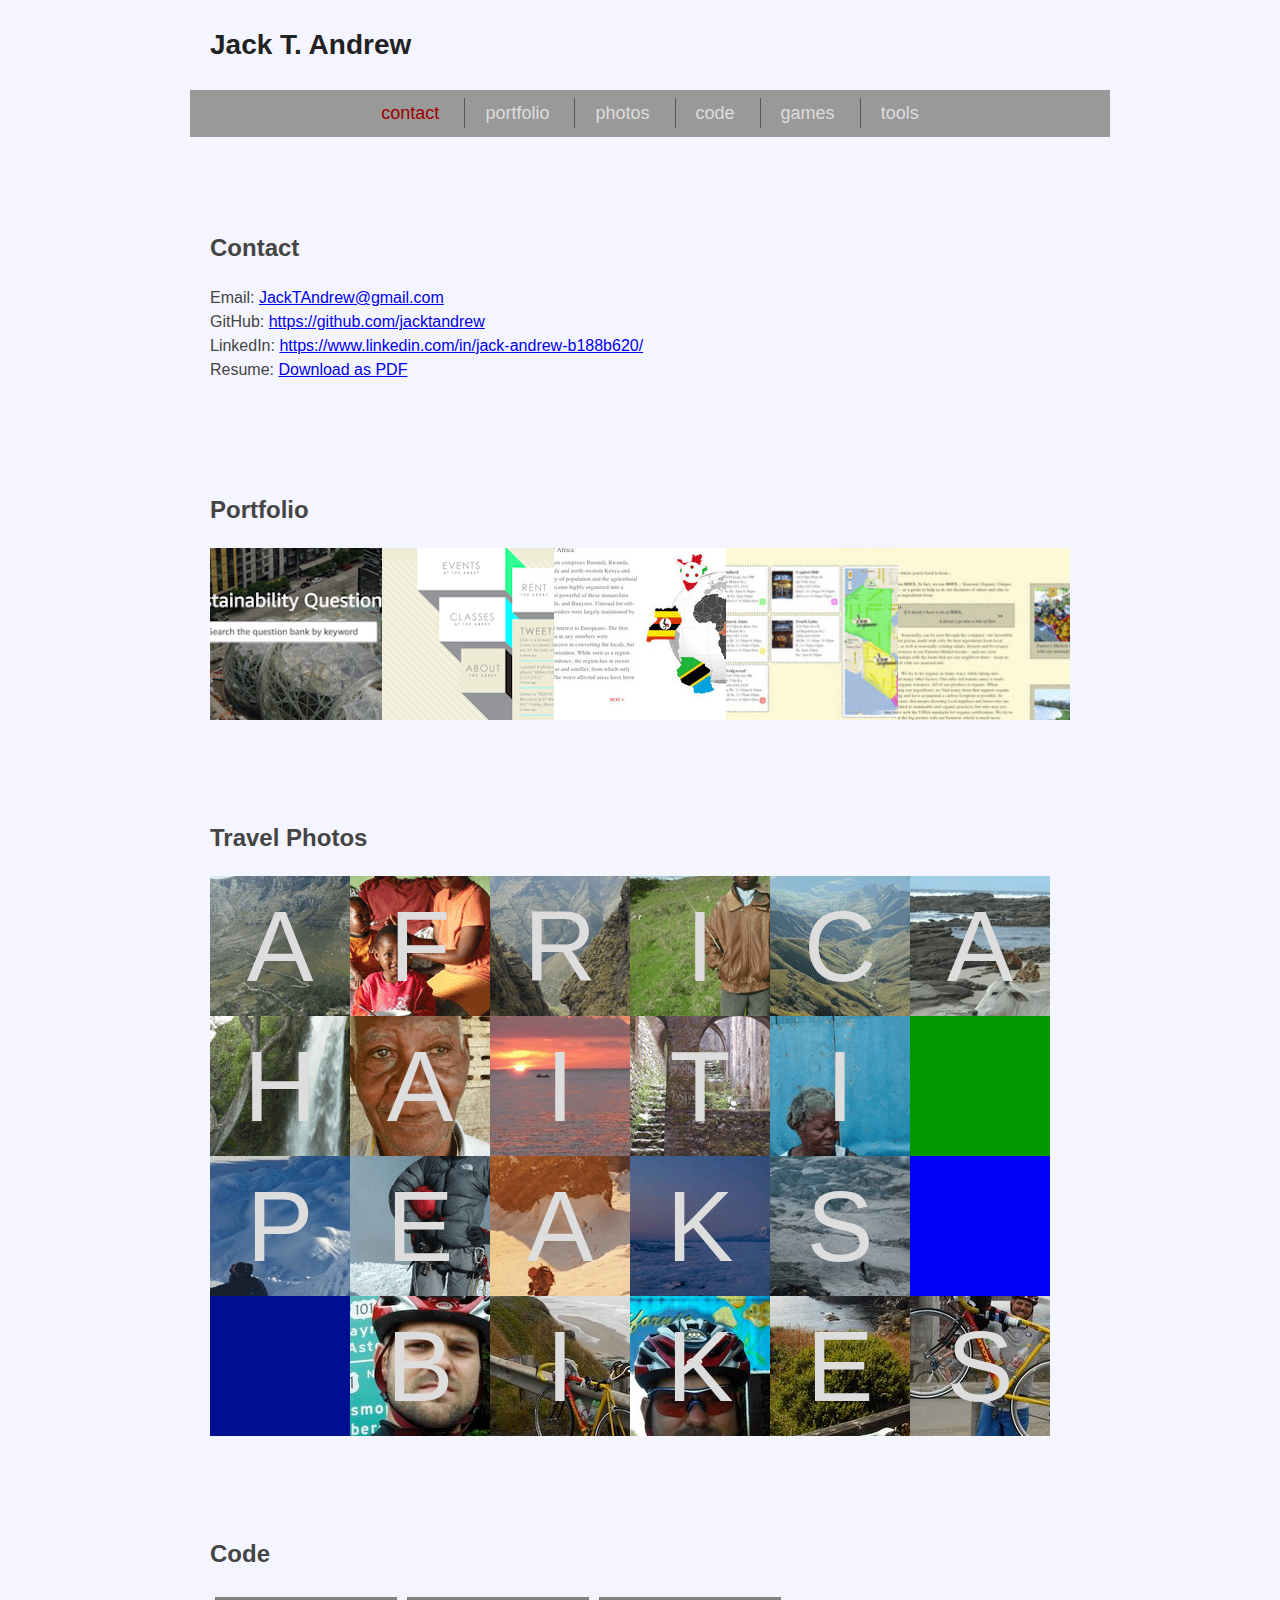
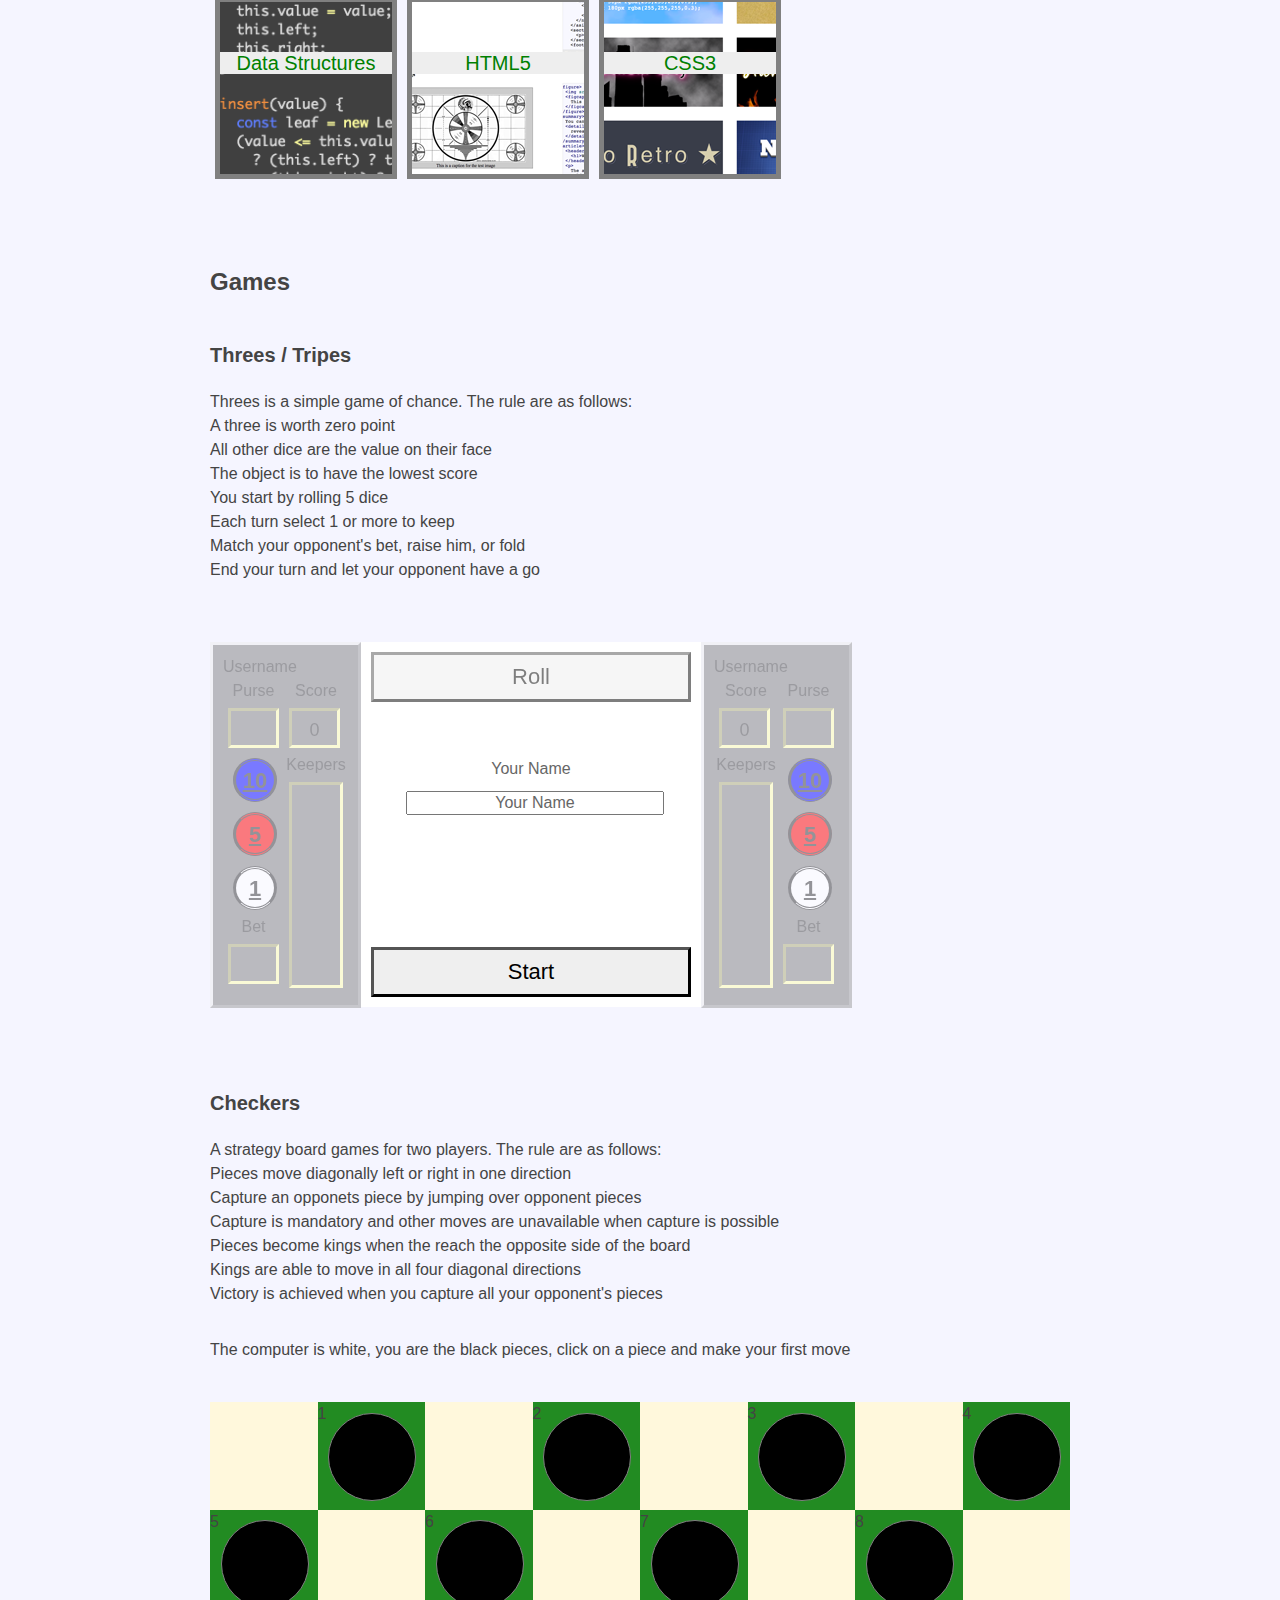
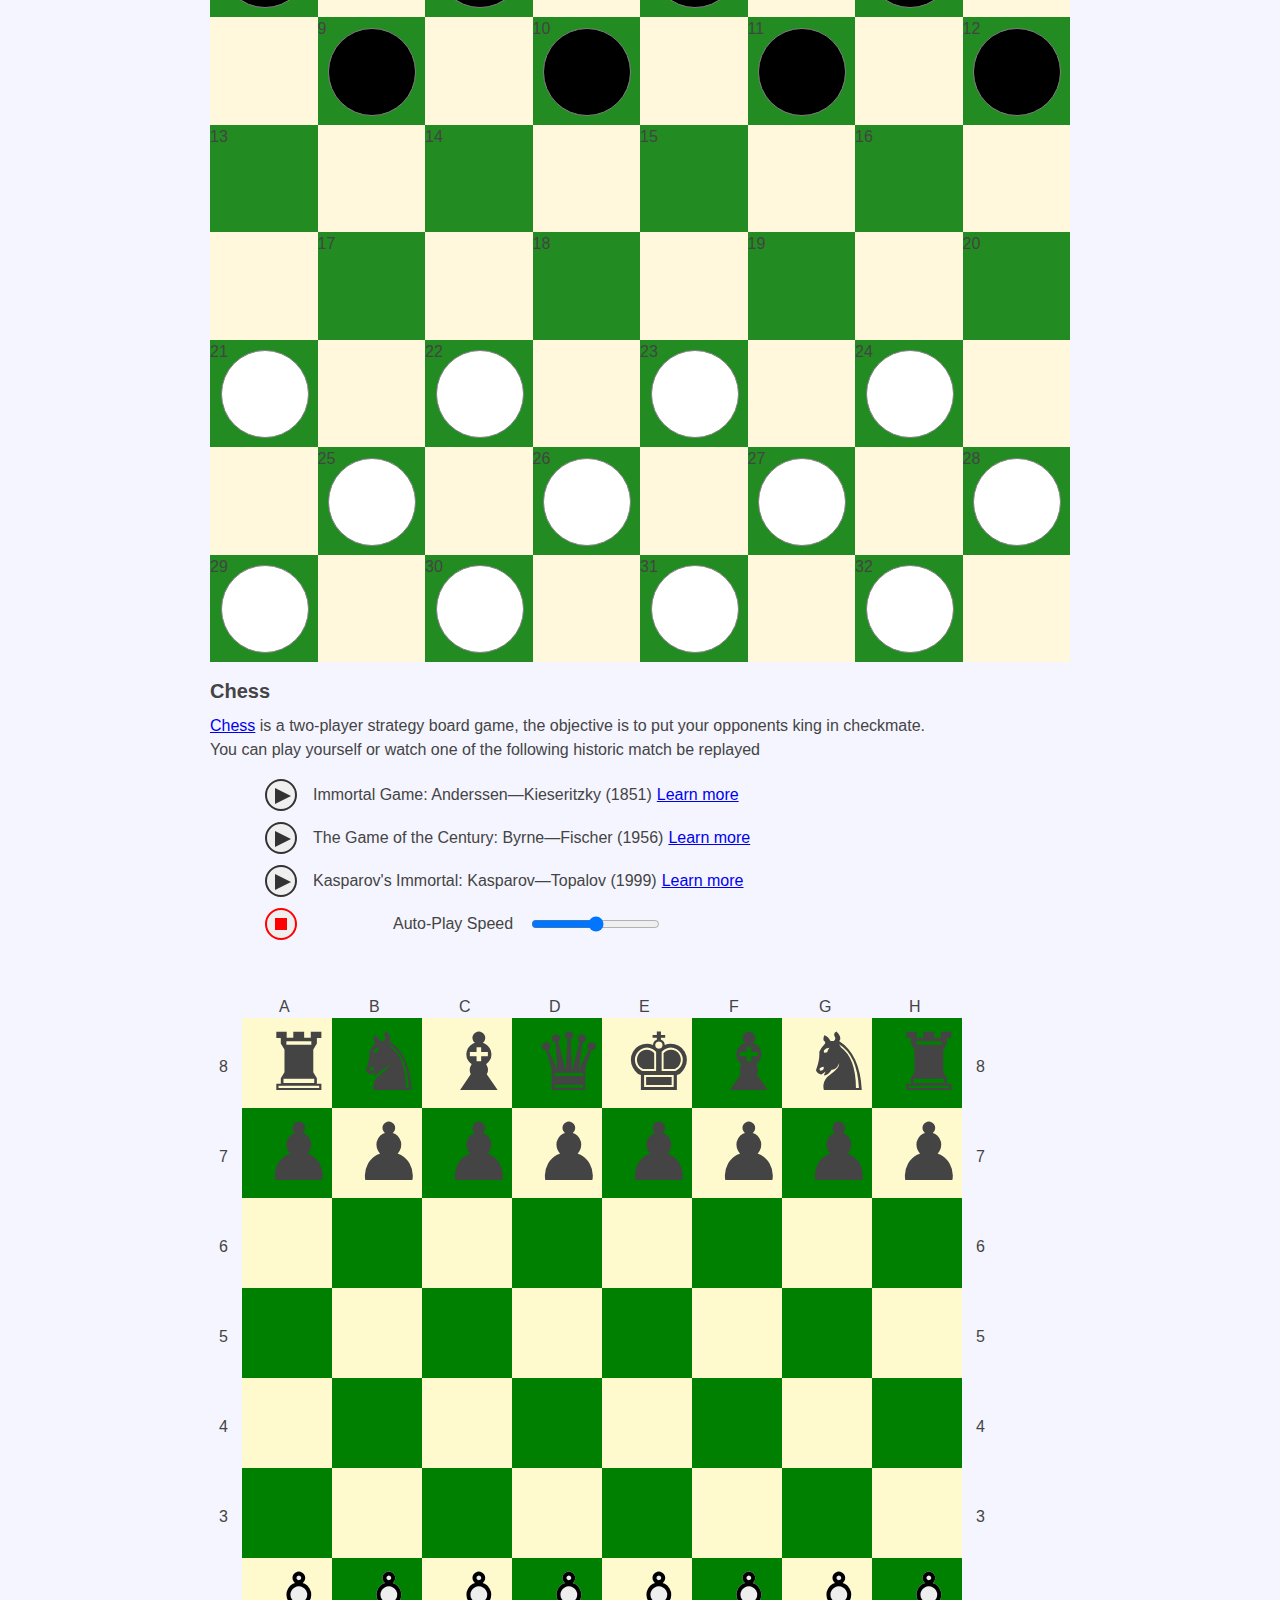
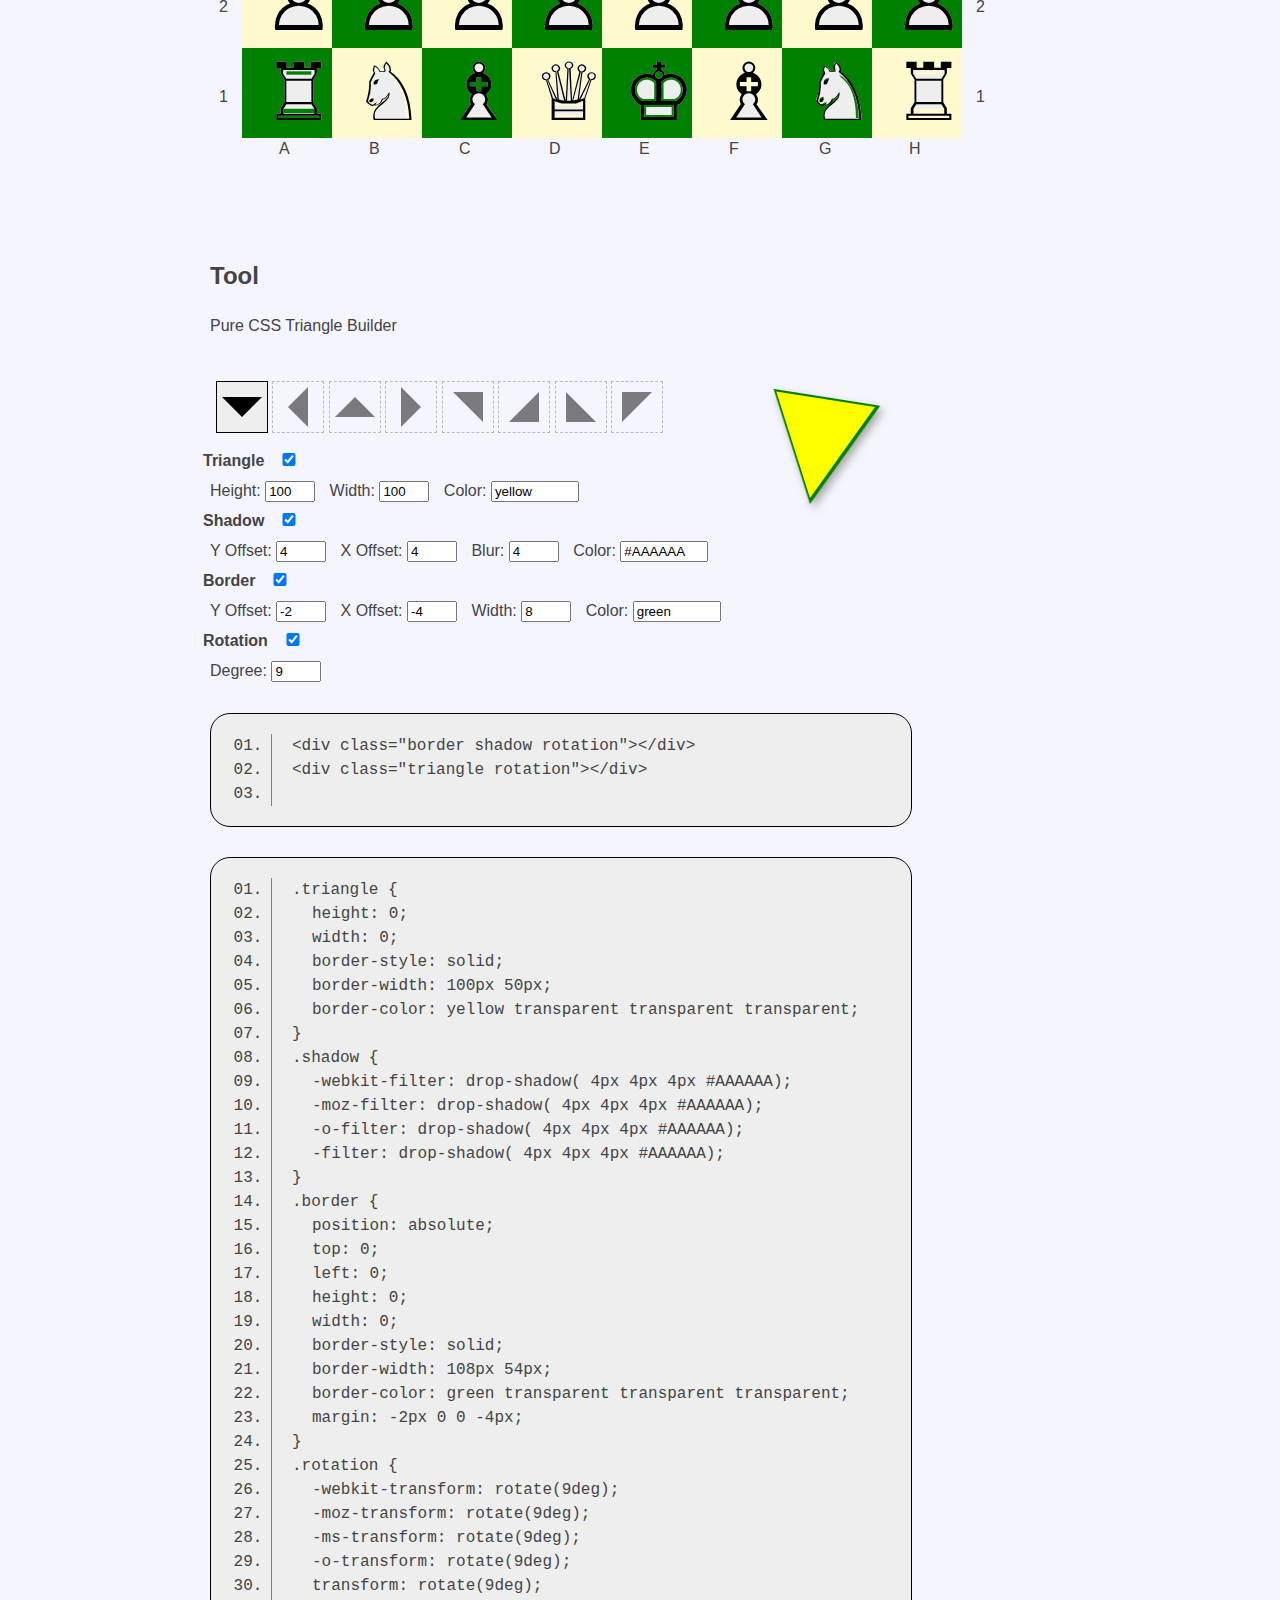
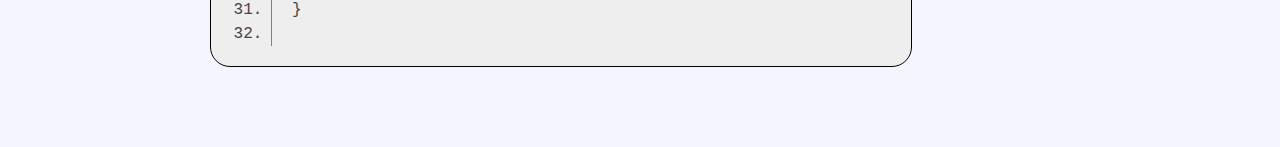
<file: index.html>
<!DOCTYPE html>

<html lang="en-US">
<head>
  <meta http-equiv="content-type" content="text/html; charset=UTF-8">
  <title>Jack T. Andrew</title>
  <meta name="description" content="A compilation of Jack's development work">
  <meta name="viewport" content="width=680">

  <script src="scripts/libraries/jquery-1.7.1.min.js"></script>
  <script src="scripts/libraries/jquery-ui-1.9.0.custom.min.js"></script>
  <script src="scripts/libraries/jquery-css-transform.js"></script>
  <script src="scripts/libraries/jquery-animate-css-rotate-scale.js"></script>
  <script src="scripts/libraries/modernizr.custom.js"></script>
  <script src="scripts/libraries/jquery.lightbox-0.5.min.js"></script>
  <script src="scripts/libraries/waypoints.min.js"></script>
  <script src="scripts/libraries/knockout.js"></script>
  <script src="scripts/libraries/underscore.js"></script>
  <script src="scripts/libraries/backbone.js"></script>
  <script src="scripts/libraries/jStorage.js"></script>
  <script src="scripts/libraries/simple-inheritance.js"></script>
  <script src="scripts/libraries/jquery.zclip.min.js"></script>
  <script src="scripts/libraries/coffee-script.js"></script>
  <script src="https://cdn.ravenjs.com/3.26.2/raven.min.js" crossorigin="anonymous"></script>
  <script src="scripts/threes.js"></script>
  <script src="scripts/tri.ko.js"></script>
  <script src="scripts/dominos.js"></script>
  <script src="scripts/portfolio.js"></script>

  <link href="stylesheets/checkers.css" rel="stylesheet">
  <link href="stylesheets/chess.css" rel="stylesheet">
  <link rel="stylesheet" href="stylesheets/style.css" type="text/css" media="all" />
  <link rel="stylesheet" href="stylesheets/jquery.lightbox-0.5.css" type="text/css" media="screen" />

  <script>

  // Select all links that contains lightbox in the attribute rel
  $(function() {
    $('a[rel*=lightbox]').lightBox({
      fixedNavigation:true,
    	overlayBgColor: '#FFF',
    	overlayOpacity: 0.6,
    	imageLoading: 'images/loading.gif',
    	imageBtnClose: 'images/close.gif',
    	imageBtnPrev: 'images/prev.gif',
    	imageBtnNext: 'images/next.gif',
    	containerResizeSpeed: 350,
    	txtImage: 'Image',
    	txtOf: 'of'
    });
  });
  </script>

</head>
<body>

<div id="wrapper">
  <hgroup>
    <h1>Jack T. Andrew</h1>
  </hgroup>

  <div id="main-nav-holder">
    <nav id="main-nav">
      <ul>
        <li><a href="#contact">contact</a></li>
        <li><a href="#work">portfolio</a></li>
        <li><a href="#photos">photos</a></li>
        <li><a href="#code">code</a></li>
        <li><a href="#game">games</a></li>
        <li><a href="#tool">tools</a></li>
      </ul>
    </nav>
  </div>

  <section id="contact">
    <h1>Contact</h1>
    <ul>
      <li>Email:
        <a href="mailTo:JackTAndrew@gmail.com" target="_blank">JackTAndrew@gmail.com</a>
      </li>
      <li>GitHub:
        <a href="https://github.com/jacktandrew" target="_blank">https://github.com/jacktandrew</a>
      </li>
      <li>LinkedIn:
        <a href="https://www.linkedin.com/in/jack-andrew-b188b620/" target="_blank">
          https://www.linkedin.com/in/jack-andrew-b188b620/
        </a>
      </li>
      <li>Resume:
        <a href="Jack_T_Andrew_Resume.pdf" target="_blank">Download as PDF</a>
      </li>
    </ul>
  </section>  <!-- end contact -->

  <section id="work">
    <h1>Portfolio</h1>
    <div class="squares">
      <div>
        <img src="images/p10.png" />
        <p class="caption">
          Built using internal Amazon tools, I wrote the vast majority of the front end.
          <a target="_blank" href="https://www.amazon.com/sustainabilityquestionbank">Visit the Site</a>
        </p>
      </div>
      <div>
        <img src="images/p4.png" />
        <p class="caption">
          Built inside WordPress for give the site manager a familiar and user friendly CMS.
          <a target="_blank" href="http://fremontabbey.org">Visit the Site</a>
        </p>
      </div>
      <div>
        <img src="images/p3.png" />
        <p class="caption">
          A simple business card site I design and built using Ruby on Rails to handle the backend and Heroku for hosting.
          <a target="_blank" href="http://glra.heroku.com">Visit the Site</a>
        </p>
      </div>

      <div>
        <img src="images/p7.png" />
        <p class="caption">
          A page I both designed and built that incorporating an interactive Google Map.
          <a target="_blank" href="locations.html">Visit the Site</a>
        </p>
      </div>

      <div>
        <img src="images/p6.png" />
        <p class="caption">
          A page I both designed and built that incorporating an interactive Google Map.
          <a target="_blank" href="suppliers.html">Visit the Site</a>
        </p>
      </div>
    </div> <!-- end .squares -->
  </section> <!-- end #work -->

  <section id="photos">
    <h1>Travel Photos</h1>
    <div id="africa" class="squares">
      <div>
        <a href="images/a1_full.jpg" rel="lightbox"><img src="images/a1.png" /></a>
        A
      </div>

      <div>
        <a href="images/a2_full.jpg" rel="lightbox"><img src="images/a2.png" /></a>
        F
      </div>

      <div>
        <a href="images/a5_full.jpg" rel="lightbox"><img src="images/a5.png" /></a>
        R
      </div>

      <div>
        <a href="images/a3_full.jpg" rel="lightbox"><img src="images/a3.png" /></a>
        I
      </div>

      <div>
        <a href="images/a6_full.jpg" rel="lightbox"><img src="images/a6.png" /></a>
        C
      </div>

      <div>
        <a href="images/a4_full.jpg" rel="lightbox"><img src="images/a4.png" /></a>
        A
      </div>
    </div>

    <div id="haiti" class="squares">
      <div>
        <a href="images/h1_full.jpg" rel="lightbox"><img src="images/h1.png" /></a>
        H
      </div>

      <div>
        <a href="images/h2_full.jpg" rel="lightbox"><img src="images/h2.png" /></a>
        A
      </div>

      <div>
        <a href="images/h3_full.jpg" rel="lightbox"><img src="images/h3.png" /></a>
        I
      </div>

      <div>
        <a href="images/h4_full.jpg" rel="lightbox"><img src="images/h4.png" /></a>
        T
      </div>

      <div>
        <a href="images/h5_full.jpg" rel="lightbox"><img src="images/h5.png" /></a>
        I
      </div>

      <div class="text-square">
        <div></div>
        <p>
          I first went to Haiti alone. I found out about a mission, contacted the
          director, and then just went. I was definitely a little reckless that
          first trip. I hitch-hiked from Santiago, DR to the border, crossed on
          foot, and then took public transport into the capitol. I got spooked
          when I saw the UN soldiers sitting in tanks, wearing body armor, with
          assault rifles slung over their shoulders. Meanwhile I couldn't speak
          the language, didn't know my way around, and was carrying around everything
          I owned. In the fear on my face the bus driver saw opportunity. I had
          previous said no to his offer of a $7 fee for him to go off his route
          and drive me to my hotel, this time when repeated the offer for $10,
          I jumped at the chance.
        </p>
      </div>
    </div>

    <div id="peaks" class="squares">
      <div>
        <a href="images/w1_full.jpg" rel="lightbox"><img src="images/w1.png" /></a>
        P
      </div>

      <div>
        <a href="images/w2_full.jpg" rel="lightbox"><img src="images/w2.png" /></a>
        E
      </div>

      <div>
        <a href="images/w3_full.jpg" rel="lightbox"><img src="images/w3.png" /></a>
        A
      </div>

      <div>
        <a href="images/w4_full.jpg" rel="lightbox"><img src="images/w4.png" /></a>
        K
      </div>

      <div>
        <a href="images/w6_full.jpg" rel="lightbox"><img src="images/w6.png" /></a>
        S
      </div>

      <div class="text-square">
        <div></div>
        <p>
          Growing up I could see Mt. Rainier form my town. The icy summit looming
          above the clouds always filled me with awe and wonder. I dreamed about
          one day reaching the top but didn't know even where to begin. In 2002
          I joined a church climbing group. At the time I was new to climbing with
          no real experience and no equipment. The group lead me up a couple
          mountains in the spring for preparation and by summer I was ready to
          join in the attempt on Mt. Rainer. I rented all my personal gear from
          REI and depended on my teammates to share their stove and tent. Although
          it was the toughest thing I had ever done I made it to the top and more
          importantly, I made it home safe.
        </p>
      </div>
    </div>

    <div id="bikes" class="squares">

      <div class="text-square">
        <div></div>
        <img src="images/b6.png" />
      </div>

      <div>
        <a href="images/b1_full.jpg" rel="lightbox"><img src="images/b1.jpg" /></a>
        B
      </div>

      <div>
        <a href="images/b2_full.jpg" rel="lightbox"><img src="images/b2.jpg" /></a>
        I
      </div>

      <div>
        <a href="images/b3_full.jpg" rel="lightbox"><img src="images/b3.jpg" /></a>
        K
      </div>

      <div>
        <a href="images/b4_full.jpg" rel="lightbox"><img src="images/b4.jpg" /></a>
        E
      </div>

      <div>
        <a href="images/b5_full.jpg" rel="lightbox"><img src="images/b5.jpg" /></a>
        S
      </div>
    </div>
  </section>  <!-- end #photos -->

  <section id="code">
    <h1>Code</h1>
    <div class="squares">

      <div>

        <img src="images/dataStructures.png" />
        <h2>Data Structures</h2>
        <p class="caption">
          Simple implementation of basic computer Science concepts.
          <a href="code_sample/dataStructures.html" target="_blank">See the code</a>
        </p>
      </div>

      <div>
        <h2>HTML5</h2>
        <img src="images/html5summary.png">
        <p class="caption">
          Examples of the latest features added to the HTML specifications including the canvas, audio, and video tags
          <a href="code_sample/html5summary.html" target="_blank">See the examples and code</a>
        </p>
      </div>

      <div>
        <h2>CSS3</h2>
        <img src="images/css3highlights.jpg">
        <p class="caption">
          A few highlights of the latest features added to the CSS3 specifications including the text-shadows, transitions, and border effects.
          <a href="code_sample/css3highlights.html" target="_blank">See the examples and code</a>
        </p>
      </div>

    </div>
  </section> <!--  end #code -->

  <section id="game">
    <div class="threes group">
      <h1>Games</h1>
      <h2>Threes / Tripes</h2>
      <h5>Threes is a simple game of chance.  The rule are as follows:</h5>
      <ul id="threes_rules">
        <li>A three is worth zero point</li>
        <li>All other dice are the value on their face</li>
        <li>The object is to have the lowest score</li>
        <li>You start by rolling 5 dice</li>
        <li>Each turn select 1 or more to keep</li>
        <li>Match your opponent's bet, raise him, or fold</li>
        <li>End your turn and let your opponent have a go</li>
      </ul>

      <section class="app">
        <div id="left_col" class="red">
          <h4>Username</h4>
          <div class="cash_box">
            <h5>Purse</h5>
            <div class="purse"></div>
            <a href="#" class="ten_piece">10</a>
            <a href="#" class="five_piece">5</a>
            <a href="#" class="one_piece">1</a>
            <h5>Bet</h5>
            <div class="bet"></div>
          </div>

          <div class="stats">
            <h5>Score</h5>
            <div class="score">0</div>
            <h5>Keepers</h5>
            <div class="keepers"></div>
          </div>
        </div>

        <div id="outer">
          <button id="roll" class="unavailable">Roll</button>
          <button id="fold">Fold</button>
          <button id="sure_fold">Are you sure you want to fold?</button>
          <button id="rematch">Rematch</button>
          <form>
            <h4>Your Name</h4>
            <input type="text" class="uname" value="Your Name"
              onfocus="if(this.value == 'Your Name') { this.value = ''; }"
              onblur="if(this.value == '') { this.value = 'Your Name'; }"/>
          </form>
          <div id="inner"></div>
          <h1></h1>
          <h2>It was a TIE!</h2>
          <h5>The the pot will go to the winner of next round</h5>
          <h3>and took home <span></span> in winnings</h3>
          <button id="start">Start</button>
          <button id="end_turn" class="unavailable">End Turn</button>
          <button id="reset_scores" class="half_button">Reset Scores</button>
          <button id="new_player" class="half_button">New Player</button>
        </div>

        <div id="right_col" class="red">
          <h4>Username</h4>
          <div class="stats">
            <h5>Score</h5>
            <div class="score">0</div>
            <h5>Keepers</h5>
            <div class="keepers"></div>
          </div>

          <div class="cash_box">
            <h5>Purse</h5>
            <div class="purse"></div>
            <a href="#" class="ten_piece">10</a>
            <a href="#" class="five_piece">5</a>
            <a href="#" class="one_piece">1</a>
            <h5>Bet</h5>
            <div class="bet"></div>
          </div>
        </div>
      </section>
    </div>  <!-- end .threes -->
    <div id="checkers">
      <h2>Checkers</h2>
      <h5>A strategy board games for two players. The rule are as follows:</h5>
      <ul class="rules">
        <li>Pieces move diagonally left or right in one direction</li>
        <li>Capture an opponets piece by jumping over opponent pieces</li>
        <li>Capture is mandatory and other moves are unavailable when capture is possible</li>
        <li>Pieces become kings when the reach the opposite side of the board</li>
        <li>Kings are able to move in all four diagonal directions</li>
        <li>Victory is achieved when you capture all your opponent's pieces</li>
      </ul>

      <br>

      <p>The computer is white, you are the black pieces, click on a piece and make your first move</p>

      <div id="app"></div>
    </div>
    <section id="chess">
      <header>
        <h2>Chess</h2>
        <h4>
          <a href="https://en.wikipedia.org/wiki/Chess">Chess</a> is a two-player strategy board game, the objective is to put your opponents king in checkmate.
        </h4>
        <h4>You can play yourself or watch one of the following historic match be replayed</h4>
        <ul class="historic_games">
          <li>
            <button class="play" data-game="anderssen_kieseritzky">
              <span class="triangle"></span>
            </button>
            Immortal Game: Anderssen&mdash;Kieseritzky (1851)
            <a href="https://en.wikipedia.org/wiki/Immortal_Game">Learn more</a>
          </li>
          <li>
            <button class="play" data-game="byrne_fischer">
              <span class="triangle"></span>
            </button>
            The Game of the Century: Byrne&mdash;Fischer (1956)
            <a href="https://en.wikipedia.org/wiki/The_Game_of_the_Century_(chess)">Learn more</a>
          </li>
          <li>
            <button class="play" data-game="kasparov_topalov">
              <span class="triangle"></span>
            </button>
            Kasparov's Immortal: Kasparov&mdash;Topalov (1999)
            <a href="https://www.essentiallysports.com/2016/01/kasparov-immortal/">Learn more</a>
          </li>
          <li>
              <button class="reset" type="reset"><span></span></button>
              <label class="auto_play">Auto-Play Speed</label><input class="speed" type="range">
          </li>
        </ul>
      </header>
      <section class="board"></section>
      <ol class="log"></ol>
    </section>
  </section>  <!-- end #game -->

  <section id="tool">
    <h1>Tool</h1>
    <h2>Pure CSS Triangle Builder</h2>
    <div id="tri_maker" class="group">
        <ul data-bind="foreach: optionValues">
          <li class="box">
            <input type="radio" name="triTypes" data-bind="attr: {value: $data}, checked: $root.radioOption" />
            <div data-bind="attr: {class: $data}"></div>
          </li>
        </ul>
      <h4>Triangle<input type="checkbox" data-link="triangle" data-bind='checked: triangleBoole'></h4>
      <div class="triangle">
        Height: <input type="number" data-bind='value: triHeight, valueUpdate: "afterkeydown"' />
        Width:  <input type="number" data-bind='value: triWidth, valueUpdate: "afterkeydown"' />
        Color:  <input type="text" data-bind='value: triColor, valueUpdate: "afterkeydown"' />
      </div>

      <h4>Shadow<input type="checkbox" class="shadow_check" data-link="shadow" data-bind='checked: shadowBoole'></h4>
      <div class="shadow">
        Y Offset:  <input type="number" data-bind='value: shadowY, valueUpdate: "afterkeydown"' />
        X Offset: <input type="number" data-bind='value: shadowX, valueUpdate: "afterkeydown"' />
        Blur:  <input type="number" data-bind='value: shadowB, valueUpdate: "afterkeydown"' />
        Color:  <input type="text" data-bind='value: shadowC, valueUpdate: "afterkeydown"' />
      </div>

      <h4>Border<input type="checkbox" class="border_check" data-link="border" data-bind='checked: borderBoole'></h4>
      <div class="border">
        Y Offset: <input type="number" data-bind='value: borderY, valueUpdate: "afterkeydown"' />
        X Offset: <input type="number" data-bind='value: borderX, valueUpdate: "afterkeydown"' />
        Width: <input type="number" data-bind='value: borderW, valueUpdate: "afterkeydown"' />
        Color: <input type="text" data-bind='value: borderC, valueUpdate: "afterkeydown"' />
      </div>

      <h4>Rotation<input type="checkbox" class="rotation_check" data-link="rotation" data-bind='checked: rotationBoole'></h4>
      <div class="rotation">
        Degree: <input type="number" data-bind='value: degree, valueUpdate: "afterkeydown"' />
      </div>


      <div id="visual">
        <div class="border" data-bind="style: {borderColor: colorOfBorder, borderWidth: widthOfBorder, webkitFilter: borderShadowCode, margin: marginOfBorder, webkitTransform: degreeOfRotate}"></div>
        <div class="triangle" data-bind="style: {borderColor: triangleColor, borderWidth: triangleWidth, webkitFilter: triangleShadowCode, webkitTransform: degreeOfRotate}"></div>
      </div>
      <div class="code">
        <!-- <a class="copy">Copy</a> -->
        <ol>
          <li class="border">&lt;div class="border <span class="shadow">shadow</span> <span class="rotation">rotation</span>"&gt;&lt;/div&gt;</li>
          <li class="triangle">&lt;div class="triangle <span class="shadow">shadow</span> <span class="rotation">rotation</span>"&gt;&lt;/div&gt;</li>
          <li></li>
        </ol>
      </div>  <!-- end div.code -->

      <div class="code">
        <!-- <a class="copy">Copy</a> -->
        <ol>
          <div class="triangle">
            <li>.triangle {</li><div class="indent">
              <li><label>height: </label><span>0</span>;</li>
              <li><label>width: </label><span>0</span>;</li>
              <li><label>border-style: </label><span>solid</span>;</li>
              <li><label>border-width: </label><span data-bind='text: triangleWidth'></span>;</li>
              <li><label>border-color: </label><span data-bind='text: triangleColor'></span>;</li></div> <!-- end .indent -->
            <li>}</li></div> <!-- end div.triangle -->
          <div class="shadow">
            <li>.shadow {</li><div class="indent">
              <li>
                <label>-webkit-filter: drop-shadow(</label>
                <span data-bind='text: shadowX'></span>px
                <span data-bind='text: shadowY'></span>px
                <span data-bind='text: shadowB'></span>px
                <span data-bind='text: shadowC'></span>);
              </li>
              <li>
                <label>-moz-filter: drop-shadow(</label>
                <span data-bind='text: shadowX'></span>px
                <span data-bind='text: shadowY'></span>px
                <span data-bind='text: shadowB'></span>px
                <span data-bind='text: shadowC'></span>);
              </li>
              <li>
                <label>-o-filter: drop-shadow(</label>
                <span data-bind='text: shadowX'></span>px
                <span data-bind='text: shadowY'></span>px
                <span data-bind='text: shadowB'></span>px
                <span data-bind='text: shadowC'></span>);
              </li>
              <li>
                <label>-filter: drop-shadow(</label>
                <span data-bind='text: shadowX'></span>px
                <span data-bind='text: shadowY'></span>px
                <span data-bind='text: shadowB'></span>px
                <span data-bind='text: shadowC'></span>);
              </li></div> <!-- end .indent -->
            <li>}</li>
          </div> <!-- end div.shadow -->
          <div class="border">
            <li>.border {</li><div class="indent">
              <li><label>position: </label><span>absolute</span>;</li>
              <li><label>top: </label><span>0</span>;</li>
              <li><label>left: </label><span>0</span>;</li>
              <li><label>height: </label><span>0</span>;</li>
              <li><label>width: </label><span>0</span>;</li>
              <li><label>border-style: </label><span>solid</span>;</li>
              <li><label>border-width: </label><span data-bind='text: widthOfBorder'></span>;</li>
              <li><label>border-color: </label><span data-bind='text: colorOfBorder'></span>;</li>
              <li><label>margin: </label><span data-bind='text: marginOfBorder'></span>;</li></div> <!-- end .indent -->
            <li>}</li></div> <!-- end div.border -->
          <div class="rotation">
            <li>.rotation {</li><div class="indent">
              <li><label>-webkit-transform: </label><span data-bind='text: degreeOfRotate'></span>;</li>
              <li><label>-moz-transform: </label><span data-bind='text: degreeOfRotate'></span>;</li>
              <li><label>-ms-transform: </label><span data-bind='text: degreeOfRotate'></span>;</li>
              <li><label>-o-transform: </label><span data-bind='text: degreeOfRotate'></span>;</li>
              <li><label>transform: </label><span data-bind='text: degreeOfRotate'></span>;</li></div> <!-- end .indent -->
            <li>}</li></div> <!-- end div.rotation -->
              <li></li></ol></div>  <!-- end div#code -->
    </div>  <!-- end #tri_maker -->
  </section>
</div>  <!-- end #wrapper -->

<script src="scripts/checkers.js"></script>
<script src="scripts/chess/utils.js"></script>
<script src="scripts/chess/board.js"></script>
<script src="scripts/chess/pieces.js"></script>
<script src="scripts/chess/game.js"></script>
<script src="scripts/chess/pawn.js"></script>
<script src="scripts/chess/check.js"></script>
<script src="scripts/chess/notation.js"></script>
<script src="scripts/chess/ai.js"></script>
<script src="scripts/chess/ui.js"></script>
<script src="scripts/chess/promotion.js"></script>
<script src="scripts/chess/castling.js"></script>
<script src="scripts/chess/render.js"></script>
<script src="scripts/chess/setup.js"></script>
<script src="scripts/chess/parser.js"></script>
<script src="scripts/chess/init.js"></script>
</body>
</html>
</file>
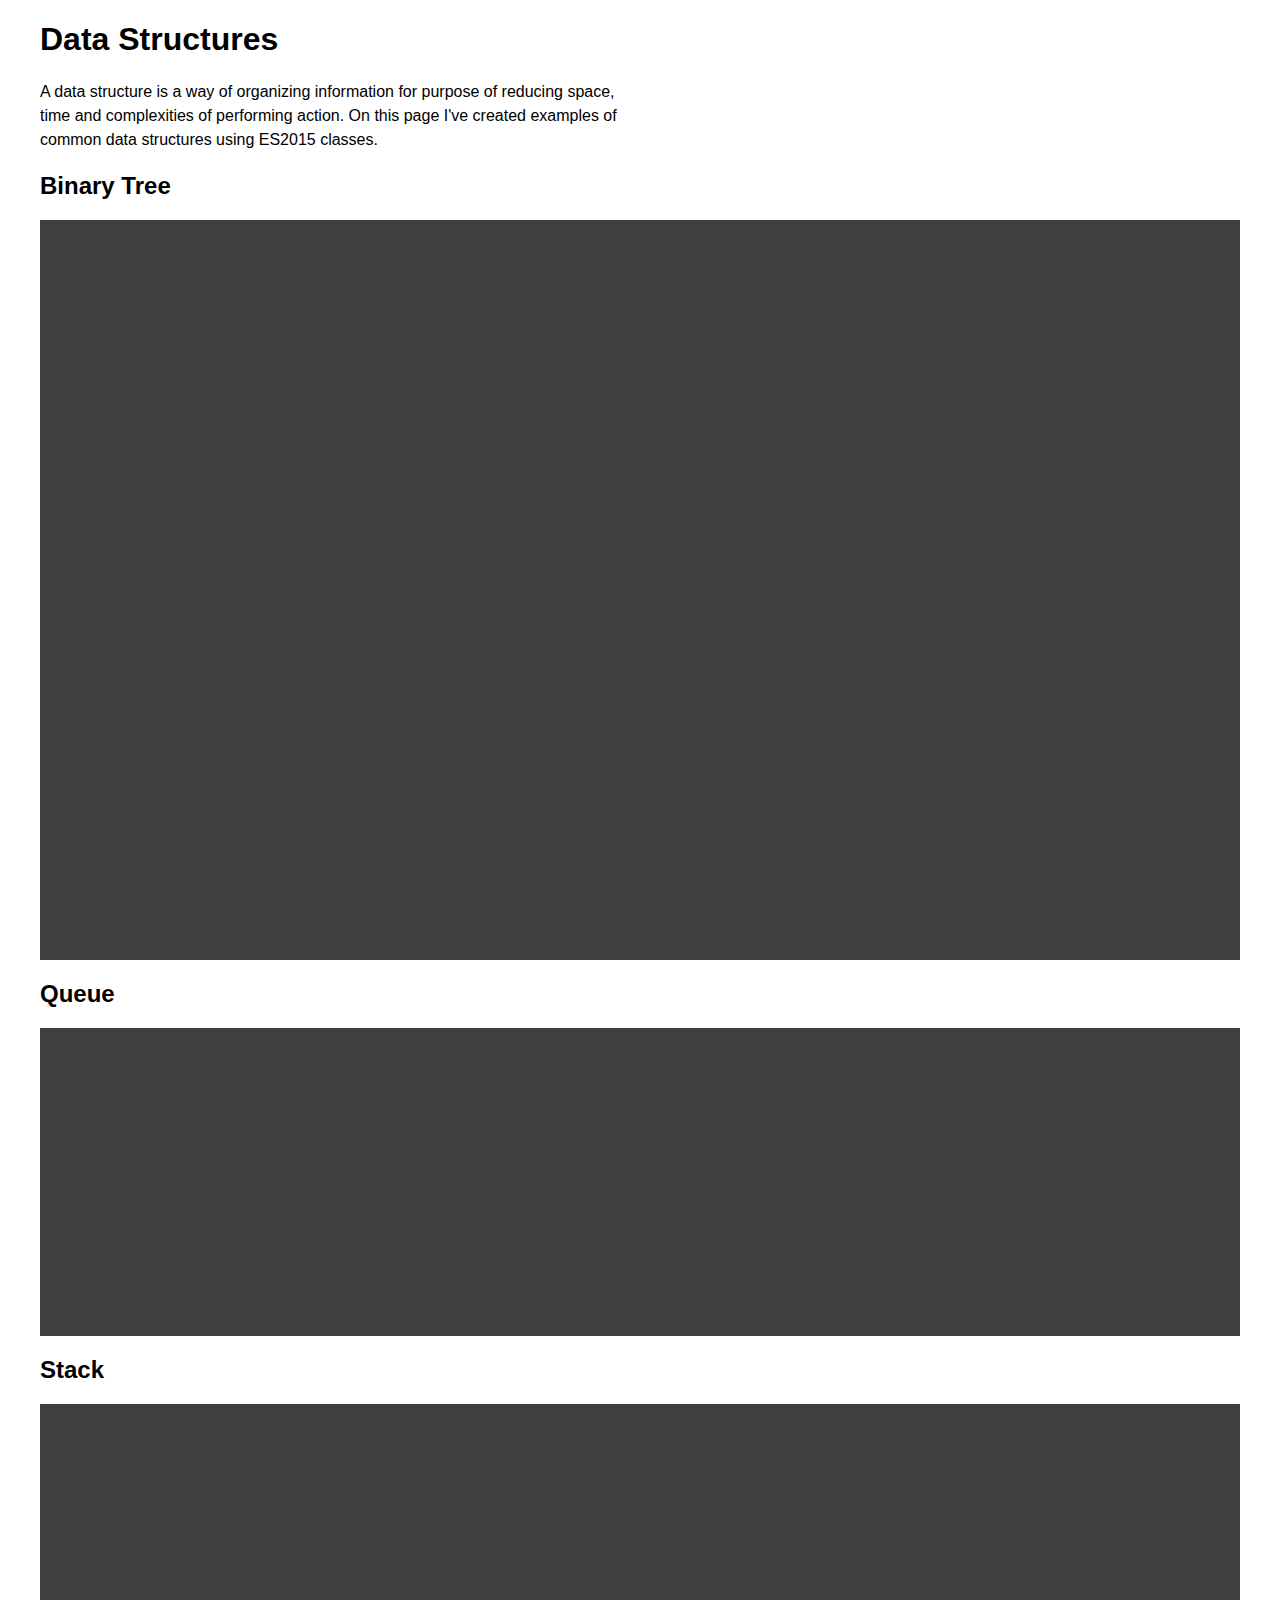
<file: code_sample/dataStructures.html>
<!DOCTYPE html>
<html>
<head>
  <title>Data Structures</title>
  <link rel="stylesheet" type="text/css" href="./stylesheets/dataStructures.css">
  <link rel="stylesheet" type="text/css" href="./stylesheets/zenburnesque.css">
</head>
<body>
  <h1>Data Structures</h1>

  <p>
    A data structure is a way of organizing information for
    purpose of reducing space, time and complexities of
    performing action. On this page I've created examples
    of common data structures using ES2015 classes.
  </p>

  <h2>Binary Tree</h2>
  <pre class="BinaryTree"><code data-language="JavaScript">
    class BinaryTree {
      constructor(value) {
        this.value = value;
        this.left;
        this.right;
      }

      insert(value) {
        const leaf = new Leaf(value);
        (value <= this.value)
          ? (this.left) ? this.left.insert(value) : this.left = leaf
          : (this.right) ? this.right.insert(value) : this.right = leaf;
      }

      contains(value) {
        if (this.value === value) return true;

        if (value < this.value)
          return (this.left) ? this.left.contains(value) : false;
        else
          return (this.right) ? this.right.contains(value) : false;
      }

      remove(value, parent, dir) {
        if (this.value === value) {
          delete parent[dir]
          return true;
        }

        if (value < this.value)
          return (this.left) ? this.left.remove(value, this, 'left') : false;
        else
          return (this.right) ? this.right.remove(value, this, 'right') : false;
      }

      max() {
        return (this.right) ? this.right.max() : this.value;
      }

      min() {
        return (this.left) ? this.left.min() : this.value;
      }
    }
  </code></pre>

  <h2>Queue</h2>
  <pre class="Queue"><code data-language="JavaScript">
    class Queue {
      enqueue(value) {
        const last = Object.keys(this).pop() || 0,
          next = parseInt(last) + 1;

        this[next] = value;
        return this;
      }

      dequeue() {
        const key = Object.keys(this).shift(),
          value = this[key];
        delete this[key];
        return value;
      }
    }
  </code></pre>

  <h2>Stack<h2>
  <pre class="Stack"><code data-language="JavaScript">
    class Stack {
      push(value) {
        const last = Object.keys(this).pop() || 0,
          next = parseInt(last) + 1;

        this[next] = value;
        return this;
      }

      pop() {
        const last = Object.keys(this).pop();
        return this[last];
      }
    }
  </code></pre>

<script src="./js/lib/rainbow-custom.min.js"></script>
</body>
</html>
</file>
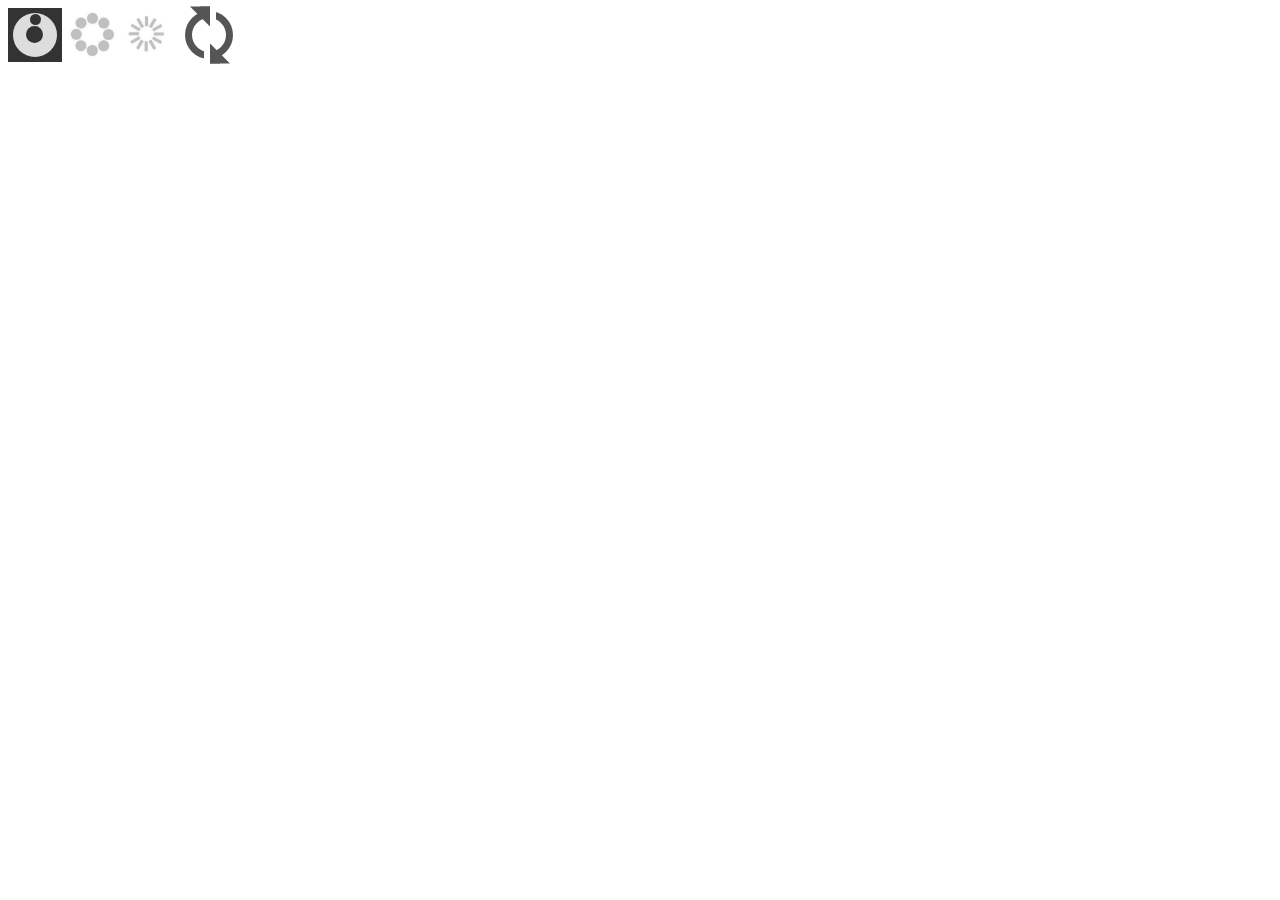
<file: code_sample/spinner2.html>
<html>
<head>
<style>
/* Ball in Circle Spinner */
  .ball_in_circle_wrap {
    position: relative;
    width: 54px;
    height: 54px;
    display: inline-block;
  }
  .ball_in_circle, .ball_in_circle div {position: absolute;}
  .ball_in_circle_wrap, .ball_in_circle div {background: #333;}
  .ball_in_circle {
    background: #DDD;
    border-radius: 81%;
    height: 81%;
    width: 81%;
    top: 9%;
    left: 9%;
    -webkit-animation: ball_in_circle 1.5s linear infinite;
  }
  .ball_in_circle div:first-child {
    height: 25%;
    width: 25%;
    border-radius: 50%;
    top: 3%;
    left: 40%;
  }
  .ball_in_circle div:last-child {
    height: 40%;
    width: 40%;
    border-radius: 80%;
    left: 30%;
    top: 30%;
  }
  @-webkit-keyframes ball_in_circle {
    from {-webkit-transform:rotate(0deg);}
    to {-webkit-transform:rotate(360deg);}
  }
  
/* Eight Ball Spinner */
  .eight_ball {
    position: relative;
    width: 54px;
    height: 54px;
    display: inline-block;
    text-align: center;
  }
  
  .eight_ball div {
    position: absolute;
    background: #333;
    height: 20%;
    width: 20%;
    border-radius: 100%;
    top: 39%;
    left: 39%;
    opacity: 0.3;
    -webkit-box-shadow: 0 0 3px rgba(0,0,0,0.2);
    -webkit-animation: eight_ball 1s linear infinite;
  }
  
  @-webkit-keyframes eight_ball {
    from {opacity: 1;}
    to {opacity: 0.2;}
  }

  .eight_ball div:nth-child(1) {-webkit-transform: rotate(0deg) translate(0, -150%);  }
  .eight_ball div:nth-child(2) {-webkit-transform: rotate(45deg) translate(0, -150%); -webkit-animation-delay: 0.125s}
  .eight_ball div:nth-child(3) {-webkit-transform: rotate(90deg) translate(0, -150%); -webkit-animation-delay: 0.25s}
  .eight_ball div:nth-child(4) {-webkit-transform: rotate(135deg) translate(0, -150%); -webkit-animation-delay: 0.375s}
  .eight_ball div:nth-child(5) {-webkit-transform: rotate(180deg) translate(0, -150%); -webkit-animation-delay: 0.5s}
  .eight_ball div:nth-child(6) {-webkit-transform: rotate(225deg) translate(0, -150%); -webkit-animation-delay: 0.625s}
  .eight_ball div:nth-child(7) {-webkit-transform: rotate(270deg) translate(0, -150%); -webkit-animation-delay: 0.75s}
  .eight_ball div:nth-child(8) {-webkit-transform: rotate(315deg) translate(0, -150%); -webkit-animation-delay: 0.875s}
  
/* Clock Spinner */  
  .clock_spinner {
    position: relative;
    width: 54px;
    height: 54px;
    display: inline-block;
    text-align: center;
  }

  .clock_spinner div {
    position: absolute;
    background: #333;
    height: 18%;
    width: 5%;
    border-radius: 10%;
    top: 39%;
    left: 39%;
    opacity: 0.3;
    -webkit-animation: clock_spinner 1.5s linear infinite;
    -webkit-box-shadow: 0 0 3px rgba(0,0,0,0.2);
  }

  @-webkit-keyframes clock_spinner {
    from {opacity: 1;}
    to {opacity: 0.3;}
  }

  .clock_spinner div:first-child {-webkit-transform: translate(0, -130%);}
  .clock_spinner div:nth-child(2) {-webkit-transform: rotate(30deg) translate(0, -130%); -webkit-animation-delay: 0.125s}
  .clock_spinner div:nth-child(3) {-webkit-transform: rotate(60deg) translate(0, -130%); -webkit-animation-delay: 0.25s}
  .clock_spinner div:nth-child(4) {-webkit-transform: rotate(90deg) translate(0, -130%); -webkit-animation-delay: 0.375s}
  .clock_spinner div:nth-child(5) {-webkit-transform: rotate(120deg) translate(0, -130%); -webkit-animation-delay: 0.5s}
  .clock_spinner div:nth-child(6) {-webkit-transform: rotate(150deg) translate(0, -130%); -webkit-animation-delay: 0.625s}
  .clock_spinner div:nth-child(7) {-webkit-transform: rotate(180deg) translate(0, -130%); -webkit-animation-delay: 0.75s}
  .clock_spinner div:nth-child(8) {-webkit-transform: rotate(210deg) translate(0, -130%); -webkit-animation-delay: 0.875s}
  .clock_spinner div:nth-child(9) {-webkit-transform: rotate(240deg) translate(0, -130%); -webkit-animation-delay: 1s}
  .clock_spinner div:nth-child(10) {-webkit-transform: rotate(270deg) translate(0, -130%); -webkit-animation-delay: 1.125s}
  .clock_spinner div:nth-child(11) {-webkit-transform: rotate(300deg) translate(0, -130%); -webkit-animation-delay: 1.25s}
  .clock_spinner div:nth-child(12) {-webkit-transform: rotate(330deg) translate(0, -130%); -webkit-animation-delay: 1.375s}
  
  .circle_wrap {
    display: inline-block;
    position: relative;
    height: 54px;
    width: 54px;  
  }

  .circle_wrap div {
    position: absolute;
  }

  .outer_circle {
    top: 5%;
    left: 5%;
    height: 90%;
    width: 90%;
    border-radius: 90%;
    background: #555; 
  }

  .inner_circle {
    top: 15%;
    left: 15%;
    height: 70%;
    width: 70%;
    border-radius: 70%;
    background: #FFF;
  }

  .circle_break {
    background: #FFF;
    height: 110%;
    width: 25%;
    left: 39%;
    top: -5%;
    -webkit-animation: circle_break 3s linear infinite;
  }

  .arrow_head {
    border-style: solid;
    border-width: 10px;
    height: 0;
    width: 0;
    top: 31%;
    left: -31%;
  }

  .arrow_head:first-child {
    border-color: #555 #555 transparent transparent;
    -webkit-transform: translate(-50%, -93%);
  }

  .arrow_head:last-child {
    border-color: transparent transparent #555 #555;
    -webkit-transform: translate(50%, 93%);
  }

  @-webkit-keyframes circle_break {
    from {-webkit-transform: rotate(45deg);}
    to {-webkit-transform: rotate(405deg);}
  }
  
  
</style>
</head>
<body>
  <div class="ball_in_circle_wrap">
    <div class="ball_in_circle">
      <div></div>
      <div></div>
    </div>
  </div>
  <div class="eight_ball">
    <div></div>
    <div></div>
    <div></div>
    <div></div>
    
    <div></div>
    <div></div>
    <div></div>
    <div></div>
  </div>
  <div class="clock_spinner">
    <div></div>
    <div></div>
    <div></div>
    <div></div>
    
    <div></div>
    <div></div>
    <div></div>
    <div></div>
    
    <div></div>
    <div></div>
    <div></div>
    <div></div>
  </div>
  
  <div class="circle_wrap">
    <div class="outer_circle">
      <div class="inner_circle"></div>
      <div class="circle_break">
        <div class="arrow_head"></div>
        <div class="arrow_head"></div>
      </div>
    </div>
  </div>
</body>
</file>
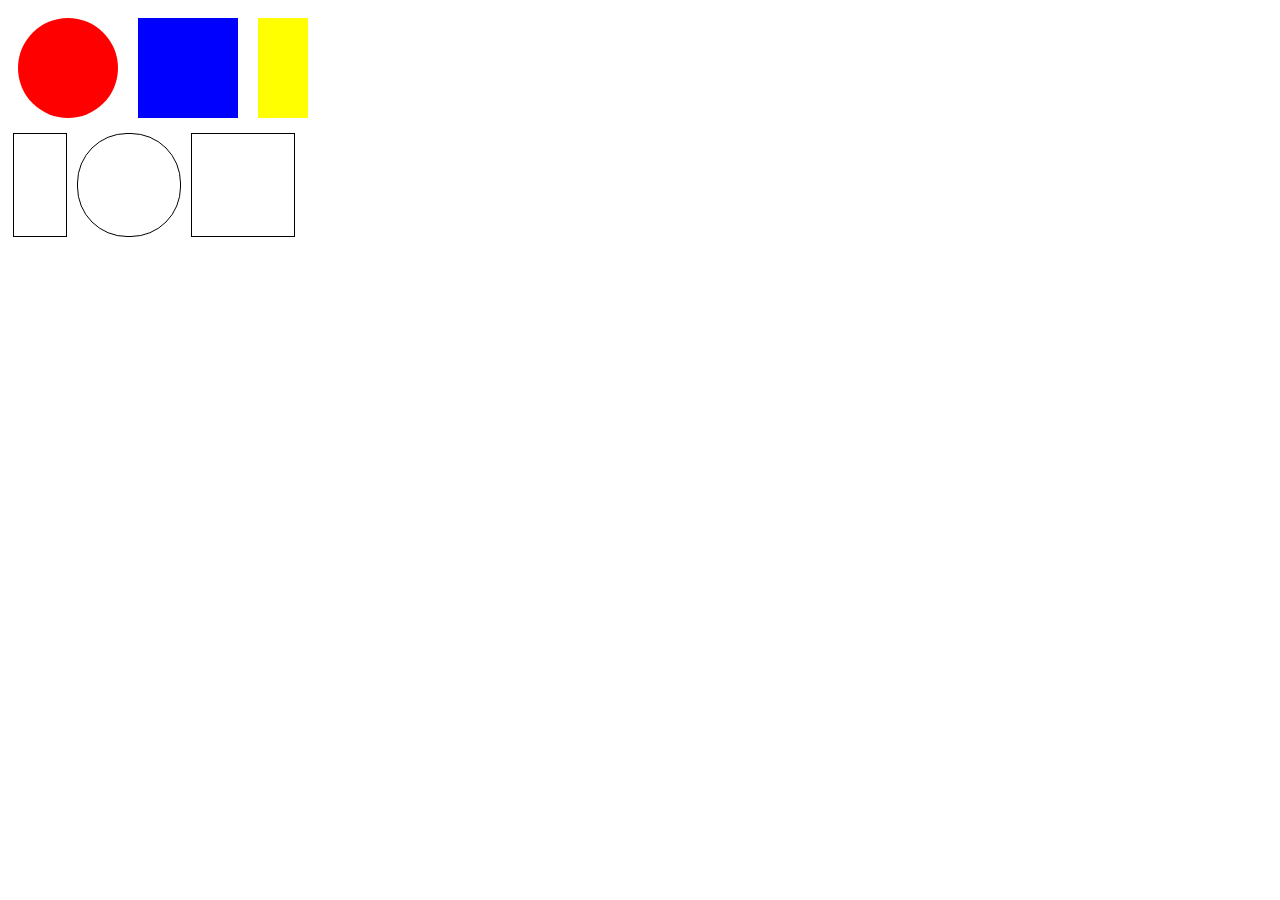
<file: code_sample/test.html>
<!DOCTYPE html>
<html lang=en>
<head>
  <meta charset=utf-8>
  <style>
    .peg_box div, .hole_box div {height: 100px; width: 100px; float: left;}
    .hole_box > div {border: 1px solid black; padding: 1px; margin: 5px; background: transparent;}
    .peg_box {height: 120px;}
    .peg_box div {margin: 10px;}
    .circle {border-radius: 50px;}
    div .rect {width: 50px;}
    .circle {background: red;}
    .square {background: blue;}
    .rect {background: yellow;}
    
  </style>
  <script>
    function afterLoad(){
      var pegs = document.querySelectorAll('.peg_box div');
      [].forEach.call(pegs, function(peg) {
        peg.addEventListener('dragstart', startDrag, false);
      });
      
      var holes = document.querySelectorAll('.hole_box div');
      [].forEach.call(holes, function(hole) {        
        hole.addEventListener('dragenter', isDroppable, false);
        hole.addEventListener('dragover', function(e){e.preventDefault();}, false);
        hole.addEventListener('drop', dropped, false);
      });
    };
    
    function startDrag(e) {
      var html = e.target.outerHTML;
      pegName = e.target.classList[0];
      e.dataTransfer.effectAllowed = "move";
      e.dataTransfer.setData('text/plain', html);
    }
    
    function isDroppable(e) {
      e.preventDefault();
      if (e.target.classList[0] === pegName) {
        isMatch = true;
      } else {
        isMatch = false;
      };
    }
    
    function dropped(e) {
      e.preventDefault();
      if (isMatch === true) {
        e.target.innerHTML = e.dataTransfer.getData('text/plain');
        var dropped = document.querySelector('.' + pegName);
        document.querySelector('.peg_box').removeChild(dropped);
      }
    }
    
    window.addEventListener('load', afterLoad, false)
  </script>
</head>
<body>
  <div class="peg_box group">
    <div class="circle" draggable="true"></div>
    <div class="square" draggable="true"></div>
    <div class="rect" draggable="true"></div>
  </div>
  <div class="hole_box group">
    <div class="rect"></div>
    <div class="circle"></div>
    <div class="square"></div>
  </div>
</body>
</html>
</file>
<file: stylesheets/checkers.css>
#checkers {
  margin: 80px 0 0;
  height: 1120px;
}

#checkers #app {
  width: 860px;
  height: 860px;
  margin: 40px 0 0;
}

#checkers section { padding: 0 }

#checkers .man {
  width: 80%;
  height: 80%;
  margin: 10%;
  border-radius: 50%;
  border: 1px solid gray;
  display: flex;
  justify-content: center;
  font-size: 4rem;
  line-height: 4.75rem;
  color: yellow;
}

#checkers .man[data-color="white"] { color: blueviolet }

#checkers .man.selected {
  box-shadow: yellow 0 0 11px 7px;
  animation: pulsate 2s ease-out infinite;
}

@-webkit-keyframes pulsate {
    0%   { box-shadow: 0 0 7px 5px yellow; }
    50%  { box-shadow: 0 0 11px 7px yellow; }
    100% { box-shadow: 0 0 7px 5px yellow; }
}

#checkers .game, #checkers .board { height: 100% }

#checkers .board {
  display: flex;
  flex-wrap: wrap;
}

#checkers .square .id { position: absolute }

#checkers .square.highlighted { box-shadow: yellow 0 0 0 7px inset }

#checkers .board .gameOver {
  position: absolute;
  text-align: center;
  background-color: firebrick;
  padding: 4rem 0;
  font-size: 5rem;
  width: 100%;
  top: 30%;
  z-index: 1;
}
</file>
<file: stylesheets/chess.css>
.square::before {
  position: absolute;
  left: 40%;
}

.square::after {
  position: absolute;
  top: 40%;
}

.a8::before, .b8::before, .c8::before, .d8::before, .e8::before,
.f8::before, .g8::before, .h8::before { top: -1.75rem; }

.a1::before, .b1::before, .c1::before, .d1::before, .e1::before,
.f1::before, .g1::before, .h1::before { bottom: -1.75rem; }

.a1::after, .a2::after, .a3::after, .a4::after, .a5::after,
.a6::after, .a7::after, .a8::after { left: -1.75rem; }

.h1::after, .h2::after, .h3::after, .h4::after, .h5::after,
.h6::after, .h7::after, .h8::after { right: -1.75rem; }

.a8::before, .a1::before { content: "A"; }
.b8::before, .b1::before { content: "B"; }
.c8::before, .c1::before { content: "C"; }
.d8::before, .d1::before { content: "D"; }
.e8::before, .e1::before { content: "E"; }
.f8::before, .f1::before { content: "F"; }
.g8::before, .g1::before { content: "G"; }
.h8::before, .h1::before { content: "H"; }

.a1::after, .h1::after { content: "1"; }
.a2::after, .h2::after { content: "2"; }
.a3::after, .h3::after { content: "3"; }
.a4::after, .h4::after { content: "4"; }
.a5::after, .h5::after { content: "5"; }
.a6::after, .h6::after { content: "6"; }
.a7::after, .h7::after { content: "7"; }
.a8::after, .h8::after { content: "8"; }

#chess .log { display: none }

#chess .board { margin: 0 2rem 0 }

#chess .square {
  width: 5rem;
  height: 5rem;
  border: 5px solid lemonchiffon;
  float: left;
  position: relative;
  background-color: lemonchiffon;
}

#chess .square * { pointer-events: none; }

#chess .square .man {
  position: absolute;
  left: 1rem;
}

#chess .man i {
  pointer-events: none;
  position: absolute;
  font-style: normal;
}

#chess .man.white .mask { color: black; }
.man.black .mask { display: none; }

#chess .square.black {
  background-color: green;
  border-color: green;
}

#chess .square.active { border: 5px inset darkorange; }
#chess .square.threatened { border: 5px inset yellow; }

#chess .man.white { color: #EEE; }
#chess .man.active { color: darkorange; }

#chess aside .man {
  margin: 0.5rem;
  width: 5rem;
  height: 5rem;
}

#chess .modal .board {
  opacity: 0.1;
  pointer-events: none;
}

#chess aside {
  font-size: 4rem;
  display: -webkit-box;
  position: absolute;
  left: 13rem; top: 22rem;
}

#chess .man {
  font-size: 5rem;
  line-height: 1em;
}

#chess header h2 { margin: 0.5rem 0 }
#chess .historic_games { margin: 1rem 3rem }
#chess .historic_games li { margin: 0.5rem 0 }

#chess li {
  list-style-type: none;
  display: flex;
  align-items: center;
  padding: 1px 7px 2px;
}

#chess li.focus {
  outline: auto 2px Highlight;
  outline: auto 5px -webkit-focus-ring-color;
}

#chess li a { margin-left: 5px; }

#chess button {
  position: relative;
  border: 2px solid #333;
  width: 2rem;
  height: 2rem;
  border-radius: 50%;
  margin: 0 1rem 0 0;
  overflow: hidden;
}

#chess button span {
  pointer-events: none;
  display: block;
  position: absolute;
  top: 50%;
  left: 50%;
}

#chess button .triangle {
  margin: -7px -6px;
  z-index: 1;
  height: 0;
  width: 0;
  border-style: solid;
  border-width: 8px 16px;
  border-color: transparent transparent transparent #333;
}

#chess button:hover { opacity: 0.5 }
#chess button:focus { outline: none }
#chess button.reset { border-color: red }
#chess button.reset span {
  display: block;
  width: 0.8rem;
  height: 0.8rem;
  margin: -0.4rem;
  background-color: red;
}

#chess label.auto_play { margin: 0 1rem 0 5rem }
</file>
<file: code_sample/stylesheets/dataStructures.css>
body {
  font-family: Helvetica, sans-serif;
  padding: 0 2rem;
}

p {
  width: 50%;
  line-height: 1.5rem
}
</file>
<file: code_sample/stylesheets/zenburnesque.css>
@keyframes fade-in{0%{opacity:0}100%{opacity:1}}@keyframes fade{10%{transform:scale(1, 1)}35%{transform:scale(1, 1.7)}40%{transform:scale(1, 1.7)}50%{opacity:1}60%{transform:scale(1, 1)}100%{transform:scale(1, 1);opacity:0}}[data-language] code,[class^="lang"] code,pre [data-language],pre [class^="lang"]{opacity:0;-ms-filter:"progid:DXImageTransform.Microsoft.Alpha(Opacity=100)";animation:50ms ease-in-out 2s forwards fade-in}[data-language] code.rainbow,[class^="lang"] code.rainbow,pre [data-language].rainbow,pre [class^="lang"].rainbow{animation-delay:0s}[data-language] code.loading,[class^="lang"] code.loading,pre [data-language].loading,pre [class^="lang"].loading{animation-play-state:paused}pre{position:relative}pre.loading .preloader div{animation-play-state:running}pre.loading .preloader div:nth-of-type(1){background:#0081f5;animation:fade 1.5s 300ms linear infinite}pre.loading .preloader div:nth-of-type(2){background:#5000f5;animation:fade 1.5s 438ms linear infinite}pre.loading .preloader div:nth-of-type(3){background:#9000f5;animation:fade 1.5s 577ms linear infinite}pre.loading .preloader div:nth-of-type(4){background:#f50419;animation:fade 1.5s 715ms linear infinite}pre.loading .preloader div:nth-of-type(5){background:#f57900;animation:fade 1.5s 853ms linear infinite}pre.loading .preloader div:nth-of-type(6){background:#f5e600;animation:fade 1.5s 992ms linear infinite}pre.loading .preloader div:nth-of-type(7){background:#00f50c;animation:fade 1.5s 1130ms linear infinite}pre .preloader{position:absolute;top:12px;left:10px}pre .preloader div{width:12px;height:12px;border-radius:4px;display:inline-block;margin-right:4px;opacity:0;animation-play-state:paused;animation-fill-mode:forwards}pre{background-color:#000;word-wrap:break-word;margin:0px;padding:10px;color:#fff;font-size:14px;margin-bottom:20px}pre,code{font-family:'Monaco', 'Menlo', courier, monospace}pre{background:#404040;color:#dedede}pre .comment{color:#709070;font-style:italic}pre .integer{color:#22C0FF}pre .storage{color:#6080FF}pre .string{color:#FF2020}pre .keyword,pre .selector{color:#ffffa0}pre .inherited-class{font-style:italic}pre .entity{color:#F09040}pre .support{color:#C83730}pre .variable.class{color:#FF8000}
</file>
<file: stylesheets/style.css>
/* http://meyerweb.com/eric/tools/css/reset/
   v2.0b2 | 201101
   NOTE: THIS IS A BETA VERSION (see previous line)
   USE WITH CAUTION AND TEST WITH ABANDON */
html, body, div, span, applet, object, iframe,
h1, h2, h3, h4, h5, h6, p, blockquote, pre,
a, abbr, acronym, address, big, cite, code,
del, dfn, em, img, ins, kbd, q, s, samp,
small, strike, strong, sub, sup, tt, var,
b, u, i, center,
dl, dt, dd, ol, ul, li,
fieldset, form, label, legend,
table, caption, tbody, tfoot, thead, tr, th, td,
article, aside, canvas, details, embed,
figure, figcaption, footer, header, hgroup,
menu, nav, output, ruby, section, summary,
time, mark, audio, video {
	margin: 0;
	padding: 0;
	border: 0;
	font-size: 100%;
	font: inherit;
	vertical-align: baseline;
}
/* HTML5 display-role reset for older browsers */
article, aside, details, figcaption, figure,
footer, header, hgroup, menu, nav, section {
	display: block;
}
body {
	line-height: 1;
}
ol, ul {
	list-style: none;
}
blockquote, q {
	quotes: none;
}
blockquote:before, blockquote:after,
q:before, q:after {
	content: '';
	content: none;
}
table {
	border-collapse: collapse;
	border-spacing: 0;
}
/* END MEYER RESET */

.hide {
	width:1px;
	height:1px;
	position:absolute;
	text-indent:-9999px;
	overflow:hidden;
}

.clearfix {
	&:after {
		visibility:hidden;
		display:block;
		font-size:0;
		content:" ";
		clear:both;
		height:0;
	}
	* html & { zoom:1; }
	*:first-child+html { zoom:1; }
}

body {
	font-size:16px;
	line-height:1.5;
	color:#444;
	background:#f5f5ff;
	font-family:"Helvetica Neue", Arial, Helvetica, sans-serif;
}

h1 {
	font-size:24px;
	font-weight:bold;
	margin-top:24px;
}

hgroup {
	margin-bottom:24px;
}

hgroup h1 {
	color:#222;
	font-size:28px;
}

hgroup h2 {
	font-size:24px;
	color:#666;
}

p {
	margin:8px 0 24px 0;
}

article {
	padding:16px 0;
	border-top:1px solid #ddd;
}

#wrapper {
	width:860px;
	margin:0 auto;
	padding-bottom: 80px;
}

#main-nav-holder {
height: 30px;
z-index: 5;
}

#main-nav ul {
	width: 900px;
	margin-left: -20px;
	padding: 10px;
	text-align: center;
	font-size: 18px;
	background:#999;
	color:#ddd;
}

#main-nav li {
	display: inline-block;
}

#main-nav li a {
	border-left: 1px solid #555;
	padding: 5px 20px;
}

#main-nav li:first-child a {
	border-left:0;
}

#main-nav li a {color:#ddd; text-decoration: none;}
#main-nav li a:hover {color:#9f0000;}
#main-nav li .active-nav {color: #9f0000;}

.sticky #main-nav {
	position:fixed;
	top:0;
	left:0;
	width:100%;
	z-index: 5;
}

.sticky #main-nav ul {
	margin:0 auto;
}

section {padding: 60px 0px 0px;}

footer nav li {list-style-type: none;}

.top, .down {
	position:fixed;
	z-index: 2;
	right:70px;
	bottom:15px;
	width:50px;
	height:25px;
	padding-top:25px;
	line-height:25px;
	background:#333;
	color:#888;
	display:block;
	text-transform:uppercase;
	text-decoration:none;
	text-align:center;
	font-size:14px;
	-webkit-border-radius:10px;
	-moz-border-radius:10px;
	border-radius:10px;
	behavior:url(../PIE.htc);
}

.down {right:15px;}

.top:before, .down:before {
	position:absolute;
	top:11px;
	left:14px;
	content:"";
	border-left:11px solid transparent;
	border-right:11px solid transparent;
}

.top:before {border-bottom:11px solid #888;}
.down:before {border-top:11px solid #888;}

.top:hover, .down:hover { color:#eee; cursor: pointer;}
.top:hover:before, .down:hover:before {border-bottom-color:#eee; border-top-color:#eee;}

.opacity .top { opacity:1; -webkit-transition:opacity 700ms linear; -moz-transition:opacity 700ms linear; transition:opacity 700ms linear;}
.opacity .top.hidden { opacity:0; }
.no-opacity .top.hidden { display:none;}

section h1 {margin: 40px 0px 20px;}

.squares {z-index: -2; min-height: 140px;}
.squares div {float: left; height: 140px; line-height:140px; width: 140px; font-size: 100px; position: relative;
  overflow: hidden; text-align: center; vertical-align: center; color: #ddd; z-index: 1;}
.squares div img {float: left; position: absolute; top: -50px; left: -50px; z-index: -2; height: 250px; text-align: left; }
.squares div:hover {overflow: visible; z-index: 2; font-size: 0px;}
.squares div img:hover {height: 250px; top: -50px; left: -50px;}

#code .squares, #work .squares {min-height: 172px;}
#code .squares a, #work .squares a {clear: both; display: block; padding: 5px; text-decoration: none; color: #9F0000;}
#code .squares a:hover, #work .squares a:hover {opacity: 0.5;}
#code .squares div img, #work .squares div img {left: -33px;}
#code .squares div img:hover, #work .squares div img:hover {left: -33px;}
#code .squares div, #work .squares div {width: 172px; height: 172px;}

#code .squares div {border: 5px solid grey; margin: 5px; }
#code h2 {background:#EEE; color: green; font-size: 20px; line-height: 22px; margin-top: 50px;}
#code .squares div:hover h2 {display: none;}

.squares .caption {font-size: 15px; display: none; width: 246px; margin: 200px 0 0 -33px; line-height: 16px; background: #ddd; color: #333; padding: 10px;}
.squares div:hover p {display: block;}

#work .text-square, #work .text-square:hover p {background: #abcdef;}
#haiti .text-square, #haiti .text-square:hover p {background: #009a00;}
#peaks .text-square, #peaks .text-square:hover p {background: #0000f9;}
#bikes .text-square, #bikes .text-square:hover p {background: #000f90;}

.squares .text-square p, .squares .text-square img {height: 250px; width: 250px; top: -50px; left: -50px; line-height: 14px; font-size: 13px;
  display: none; position: absolute; margin: 0px; padding: 10px; opacity: .3;}
.squares .text-square:hover p, .squares .text-square:hover img {display: block; opacity: 1;}
#code .text-square p, #work .text-square p {left: -50px; top: -50px; height: 250px; width: 266px; color: #fff; font-size: 20px; line-height: 24px;}

#game h2 {
  margin: 40px 0px 20px;
  font-size: 20px;
  font-weight: bold;
  color: #444;
}

div#game.division ul#threes_rules {margin: 10px;}
div#game.division ul#threes_rules li {list-style-type: circle; text-indent: 5px; margin-left: 25px;}
.red {background: gray; opacity: .5; pointer-events: none; cursor: default;}
.green {background: #FFFF7E;}
#left_col, #right_col, button {border-width: 3px; border-style: outset;}
button {}
button:hover, .green .purse {cursor: hand; border-style: inset;}
.stats .keepers .die, .unavailable {opacity: .5; pointer-events: none; cursor: default;}
.keepers, .score, .remaining, .cash_box div {border: 3px inset #FFFFAE;}
.threes .app { display: flex }
#left_col, #right_col { height: 340px; padding: 10px;}
#left_col, #right_col, #inner, #outer, button {-moz-user-select: -moz-none;  -khtml-user-select: none;  -webkit-user-select: none;  user-select: none;}

#outer {height: 365px; width: 340px; position: relative; background: white;}
#inner {height: 215px; width: 320px; padding: 10px;}
#inner, #start, #end_turn, #reset_scores, #rematch, #new_player {position: absolute;}

#outer form { position: absolute; z-index: 1; margin: 40px; top: 70px;}
#outer form h4, #outer form input[type=text] { font-size: 16px; color: #666; width: 250px; text-align: center; margin: 5px;}

#inner {top: 65px;}

#outer h1, #outer h2 {margin-top: 125px;}
#outer h1, #outer h2, #outer h3, #outer h5 {text-align: center;}
#outer h1, #outer h2, #outer h3, #outer h5, #rematch, #end_turn, #reset_scores, #fold, #sure_fold, #new_player {display: none;}

#start, #roll, #fold, #sure_fold, #end_turn, #reset_scores, #rematch, #new_player {width: 320px; height: 50px; font-size: 22px; position: absolute; top: 10px; left: 10px;}
#start, #end_turn, #reset_scores, #new_player {top: 305px;}
#new_player {left: 175px;}
#reset_scores.half_button, #new_player.half_button {width: 160px;}

.cash_box, .stats {float: left;}
.cash_box div { }
.cash_box a {border: 3px dashed #333; border-radius: 30px; height: 32px; width: 32px;  padding: 3px; color: #333;
  border-top-style:double; border-right-style:solid; border-bottom-style:double; border-left-style:solid;
  display: block; font-size: 22px; font-weight: bold; text-align: center; margin: 10px 5px 5px 10px;}
#right_col .cash_box a {margin-left: 10px; margin-right: 5px;}

.ten_piece {background: blue;}
.five_piece {background: red;}
.one_piece {background: white;}

.green .purse:hover {background: #FFDD33;}
.green .cash_box a:hover {opacity: .6;}

.stats .score, .stats .keepers, .cash_box div {height: 22px; width: 25px; margin: 5px; padding: 6px 10px ; text-align: center; font-size: 18px;}
.stats h5, .cash_box h5 {text-align: center;}
.stats .keepers {height: 200px; padding: 0px 9px; width: 30px;}
.stats .keepers .die {margin-left: -5px;}
.remaining {display: none;}
.selected {background: yellow;}

.die {height: 30px; width: 35px; border-radius: 7px; border: 2px outset #444; position: relative;
  margin-top: 5px; font-size: 0px;}
.die div {border-radius: 5px; height: 4px; width: 5px; background: #333; position: absolute; border:2px inset #444;}

.die._3 {margin-left: 10px;}
.die._1 {margin-left: 60px;}
.die._2 {margin-left: 110px;}
.die._4 {margin-left: 160px;}
.die._5 {margin-left: 210px;}
.die._6 {margin-left: 260px;}

.die._1 div {top: 11px; left: 13px;}

.die._2 div, .die._4 div {top: 5px; left: 6px;}
.die._2 div:last-child, .die._4 div:last-child {top: 17px; left: 20px;}

.die._3 div, .die._5 div {top: 3px; left: 4px;}
.die._3 div:nth-child(1), .die._5 div:nth-child(2) {top: 11px; left: 13px;}
.die._3 div:last-child, .die._5 div:last-child {top: 19px; left: 22px;}

.die._4 div:nth-child(1) {top: 5px; left: 20px;}
.die._4 div:nth-child(2) {top: 17px; left: 6px;}

.die._5 div:nth-child(1) {top: 3px; left: 22px;}
.die._5 div:nth-child(3) {top: 19px; left: 4px;}

.die._6 div {top: 1px; left: 4px;}
.die._6 div:nth-child(1) {top: 11px; left: 4px;}
.die._6 div:nth-child(2) {top: 21px; left: 4px;}
.die._6 div:nth-child(3) {top: 1px; left: 22px;}
.die._6 div:nth-child(4) {top: 11px; left: 22px;}
.die._6 div:nth-child(5) {top: 21px; left: 22px;}


.dominos {margin: 40px 0 0;}
#boneyard {height: 545px; width: 180px; margin: 37px 0 0; padding: 5px; border:5px solid black; float: left;}
#play_area {float: left; height: 620px; width: 620px; border: 1px solid black; margin: 1% 2%; position: relative;}
.ui-state-hover {background: eee;}
.drop_zone, .tile {height: 70px; width: 35px; border-radius: 7px;}
.drop_zone {position: absolute; top:45%; left: 45%; border: 2px dashed #ccc;}
.drop_zone#upper, .drop_zone#lower { display: none;}
div.tile {float: left; z-index: 3; background: white;  margin: 2px;}
div.tile, div.bar {border: 2px outset #444;}
div.pips {height: 30px; width: 35px;position: relative; margin-top: 2px;}
div.pips div {border-radius: 5px; height: 4px; width: 5px; background: #333; position: absolute; border:2px inset #444;}
div.bar {height:0px; width: 25px; margin: 0 3px;}
.pips._1 div {top: 11px; left: 13px;}
.pips._2 div, .pips._4 div {top: 5px; left: 6px;}
.pips._2 div:last-child, .pips._4 div:last-child {top: 17px; left: 20px;}
.pips._3 div, .pips._5 div {top: 3px; left: 4px;}
.pips._3 div:nth-child(1), .pips._5 div:nth-child(2) {top: 11px; left: 13px;}
.pips._3 div:last-child, .pips._5 div:last-child {top: 19px; left: 22px;}
.pips._4 div:nth-child(1) {top: 5px; left: 20px;}
.pips._4 div:nth-child(2) {top: 17px; left: 6px;}
.pips._5 div:nth-child(1) {top: 3px; left: 22px;}
.pips._5 div:nth-child(3) {top: 19px; left: 4px;}
.pips._6 div {top: 1px; left: 4px;}
.pips._6 div:nth-child(1) {top: 11px; left: 4px;}
.pips._6 div:nth-child(2) {top: 21px; left: 4px;}
.pips._6 div:nth-child(3) {top: 1px; left: 22px;}
.pips._6 div:nth-child(4) {top: 11px; left: 22px;}
.pips._6 div:nth-child(5) {top: 21px; left: 22px;}

#tri_maker {margin: 40px 0 0; position: relative}
#tri_maker ul {margin: 3px; padding: 3px;}
#tri_maker h4 {margin: 3px 3px 3px -10px; padding: 3px; font-weight: bold}
#tri_maker .type {margin: 20px 0 0;}
#tri_maker .sub {width: 200px;}
#tri_maker .color, #tri_maker .shadow_color, #tri_maker .border_color {width: 100px;}
#tri_maker input[type=radio] {height: 50px; width: 50px; opacity: 0; display:
  inline-block; position: absolute; top: -5px; left: -5px; z-index: 100;}
#tri_maker input {width: 42px; margin-right: 10px;}
#tri_maker input[type=text] {width: 80px;}
#tri_maker li.box {display: inline-block; border: 1px dashed gray; padding: 5px; position: relative;}
#tri_maker ul li.box.active, #tri_maker ul li.box:hover {border: 1px solid black; background: #EEE;}
#tri_maker ul li.box {opacity: .5;}
#tri_maker ul li.box:hover, #tri_maker ul li.box.active {opacity: 1;}

#tri_maker .code {font-family: courier; background: #EEE; width: 620px; padding: 20px 20px 20px 60px; border-radius: 20px; border: 1px solid black; margin: 30px 0 0 0;}
#tri_maker .copy {background: #DDD; border: 1px solid gray; display: block; float: right; border-radius: 3px; padding: 3px 20px;}
#tri_maker .copy:hover {background: #999; cursor: pointer;}
#tri_maker .code .triangle .shadow {display: none;}
#tri_maker .code ol {border-left: 1px solid gray;}
#tri_maker .code ol li {list-style-type: decimal-leading-zero; padding-left: 20px;}
#tri_maker .code .indent li {padding-left: 40px;}


#tri_maker #visual {position: absolute; top: 20px; left: 550px;}
#tri_maker #visual .triangle, #tri_maker #visual .border {height:0; width:0; border-style: solid; position: relative;}
#tri_maker #visual .border {position: absolute; top: 0; left: 0;}

.___c, ._c__, .c___, .__c_, .cc__, ._cc_, .__cc, .c__c {
  position: relative;
  border-style: solid;
  border-width: 20px;
  border-color: transparent;
  height:0; width:0;
  line-height: 0;
  font-size: 0;
}
.___c {border-color: transparent transparent transparent black; margin: 0 -10px 0 10px;}
._c__ {border-color: transparent black transparent transparent; margin: 0 10px 0 -10px;}
.c___ {border-color: black transparent transparent transparent; margin: 10px 0 -10px 0;}
.__c_ {border-color: transparent transparent black transparent; margin: -10px 0 10px 0;}
.cc__, ._cc_, .__cc, .c__c {border-width: 15px; margin: 5px;}
.cc__ {border-color: black black transparent transparent;}
._cc_ {border-color: transparent black black transparent;}
.__cc {border-color: transparent transparent black black;}
.c__c {border-color: black transparent transparent black;}

#contact {margin: 10px 0px;}
#contact li {list-style-type: none;}
</file>
